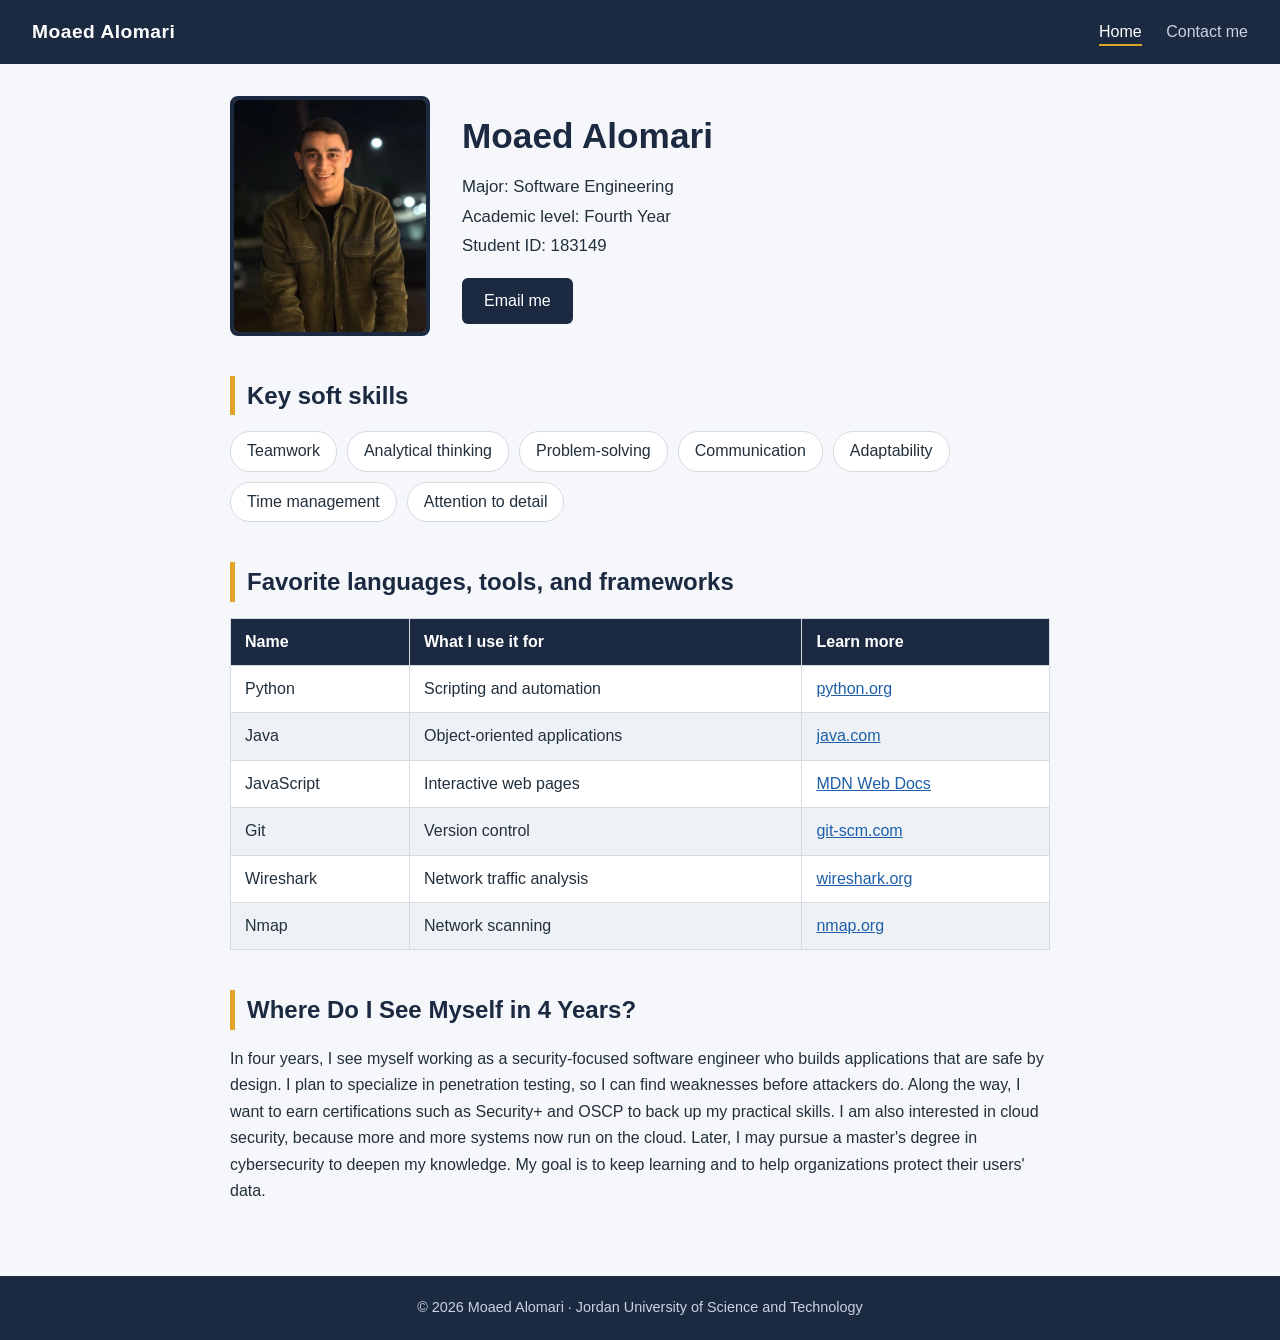
<file: index.html>
<!DOCTYPE html>
<html lang="en">
<head>
  <meta charset="UTF-8">
  <meta name="viewport" content="width=device-width, initial-scale=1">
  <title>183149 - Moaed Alomari</title>
  <link rel="stylesheet" href="style.css">
</head>
<body>
  <header class="site-header">
    <span class="brand">Moaed Alomari</span>
    <nav>
      <a href="index.html" class="active">Home</a>
      <a href="contact.html">Contact me</a>
    </nav>
  </header>

  <main>
    <section class="hero">
      <img src="images/photo.jpg" alt="Portrait of Moaed Alomari" class="photo">
      <div>
        <h1>Moaed Alomari</h1>
        <p class="meta">Major: Software Engineering</p>
        <p class="meta">Academic level: Fourth Year</p>
        <p class="meta">Student ID: 183149</p>
        <a class="button" href="mailto:mkalomari24@cit.just.edu.jo">Email me</a>
      </div>
    </section>

    <section>
      <h2>Key soft skills</h2>
      <ul class="skills">
        <li>Teamwork</li>
        <li>Analytical thinking</li>
        <li>Problem-solving</li>
        <li>Communication</li>
        <li>Adaptability</li>
        <li>Time management</li>
        <li>Attention to detail</li>
      </ul>
    </section>

    <section>
      <h2>Favorite languages, tools, and frameworks</h2>
      <table>
        <thead>
          <tr><th>Name</th><th>What I use it for</th><th>Learn more</th></tr>
        </thead>
        <tbody>
          <tr><td>Python</td><td>Scripting and automation</td><td><a href="https://www.python.org" target="_blank" rel="noopener">python.org</a></td></tr>
          <tr><td>Java</td><td>Object-oriented applications</td><td><a href="https://www.java.com" target="_blank" rel="noopener">java.com</a></td></tr>
          <tr><td>JavaScript</td><td>Interactive web pages</td><td><a href="https://developer.mozilla.org/en-US/docs/Web/JavaScript" target="_blank" rel="noopener">MDN Web Docs</a></td></tr>
          <tr><td>Git</td><td>Version control</td><td><a href="https://git-scm.com" target="_blank" rel="noopener">git-scm.com</a></td></tr>
          <tr><td>Wireshark</td><td>Network traffic analysis</td><td><a href="https://www.wireshark.org" target="_blank" rel="noopener">wireshark.org</a></td></tr>
          <tr><td>Nmap</td><td>Network scanning</td><td><a href="https://nmap.org" target="_blank" rel="noopener">nmap.org</a></td></tr>
        </tbody>
      </table>
    </section>

    <section>
      <h2>Where Do I See Myself in 4 Years?</h2>
      <p>In four years, I see myself working as a security-focused software engineer who builds applications that are safe by design. I plan to specialize in penetration testing, so I can find weaknesses before attackers do. Along the way, I want to earn certifications such as Security+ and OSCP to back up my practical skills. I am also interested in cloud security, because more and more systems now run on the cloud. Later, I may pursue a master's degree in cybersecurity to deepen my knowledge. My goal is to keep learning and to help organizations protect their users' data.</p>
    </section>
  </main>

  <footer>
    <p>&copy; 2026 Moaed Alomari &middot; Jordan University of Science and Technology</p>
  </footer>
</body>
</html>
</file>
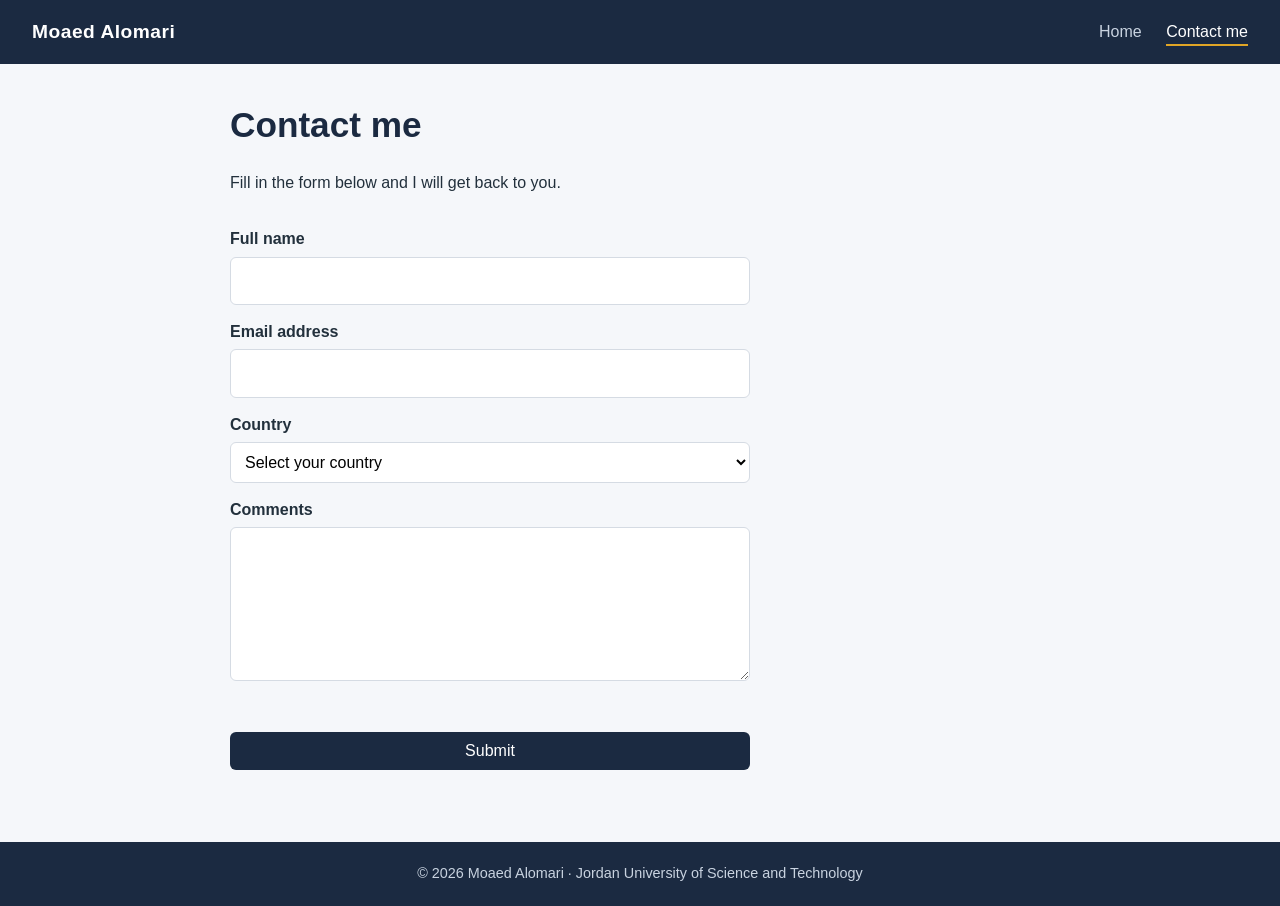
<file: contact.html>
<!DOCTYPE html>
<html lang="en">
<head>
  <meta charset="UTF-8">
  <meta name="viewport" content="width=device-width, initial-scale=1">
  <title>Contact me - 183149 - Moaed Alomari</title>
  <link rel="stylesheet" href="style.css">
</head>
<body>
  <header class="site-header">
    <span class="brand">Moaed Alomari</span>
    <nav>
      <a href="index.html">Home</a>
      <a href="contact.html" class="active">Contact me</a>
    </nav>
  </header>

  <main>
    <section>
      <h1>Contact me</h1>
      <p>Fill in the form below and I will get back to you.</p>

      <form id="contactForm" novalidate>
        <label for="fullName">Full name</label>
        <input type="text" id="fullName" name="fullName">

        <label for="email">Email address</label>
        <input type="email" id="email" name="email">

        <label for="country">Country</label>
        <select id="country" name="country">
          <option value="">Select your country</option>
          <option>Jordan</option>
          <option>Saudi Arabia</option>
          <option>United Arab Emirates</option>
          <option>Egypt</option>
          <option>Palestine</option>
          <option>Lebanon</option>
          <option>Iraq</option>
          <option>Syria</option>
          <option>Kuwait</option>
          <option>Qatar</option>
          <option>United States</option>
          <option>United Kingdom</option>
          <option>Germany</option>
          <option>Other</option>
        </select>

        <label for="comments">Comments</label>
        <textarea id="comments" name="comments" rows="5"></textarea>

        <p id="errorMessage" class="error" role="alert"></p>
        <button type="submit" class="button">Submit</button>
      </form>
    </section>
  </main>

  <footer>
    <p>&copy; 2026 Moaed Alomari &middot; Jordan University of Science and Technology</p>
  </footer>

  <script src="script.js"></script>
</body>
</html>
</file>
<file: style.css>
:root {
  --navy: #1b2a41;
  --paper: #f5f7fa;
  --ink: #22303c;
  --accent: #e0a526;
  --line: #d5dbe3;
  --white: #ffffff;
}

* { box-sizing: border-box; }

body {
  margin: 0;
  font-family: "Segoe UI", Tahoma, Arial, sans-serif;
  line-height: 1.65;
  color: var(--ink);
  background-color: var(--paper);
}

.site-header {
  display: flex;
  justify-content: space-between;
  align-items: center;
  flex-wrap: wrap;
  gap: 8px;
  padding: 16px 32px;
  background-color: var(--navy);
}

.brand {
  color: var(--white);
  font-size: 1.2rem;
  font-weight: 600;
  letter-spacing: 0.5px;
}

nav a {
  color: #c9d3e0;
  text-decoration: none;
  margin-left: 20px;
  padding-bottom: 4px;
  border-bottom: 2px solid transparent;
  transition: color 0.2s, border-color 0.2s;
}

nav a:hover,
nav a.active {
  color: var(--white);
  border-bottom-color: var(--accent);
}

main {
  max-width: 860px;
  margin: 0 auto;
  padding: 32px 20px;
}

section { margin-bottom: 40px; }

h1 { font-size: 2.2rem; margin: 0 0 8px; color: var(--navy); }

h2 {
  color: var(--navy);
  border-left: 5px solid var(--accent);
  padding-left: 12px;
  margin-bottom: 16px;
}

.hero {
  display: flex;
  align-items: center;
  gap: 32px;
  flex-wrap: wrap;
}

.photo {
  width: 200px;
  height: 240px;
  object-fit: cover;
  object-position: top;
  border: 4px solid var(--navy);
  border-radius: 8px;
  background-color: var(--line);
}

.meta { margin: 2px 0; font-size: 1.05rem; }

.button {
  display: inline-block;
  margin-top: 16px;
  padding: 10px 22px;
  background-color: var(--navy);
  color: var(--white);
  border: none;
  border-radius: 6px;
  font-size: 1rem;
  text-decoration: none;
  cursor: pointer;
  transition: background-color 0.2s;
}

.button:hover { background-color: #2c4163; }

.skills {
  list-style: none;
  padding: 0;
  display: flex;
  flex-wrap: wrap;
  gap: 10px;
}

.skills li {
  background-color: var(--white);
  border: 1px solid var(--line);
  border-radius: 20px;
  padding: 6px 16px;
}

table {
  width: 100%;
  border-collapse: collapse;
  background-color: var(--white);
}

th, td {
  border: 1px solid var(--line);
  padding: 10px 14px;
  text-align: left;
}

th { background-color: var(--navy); color: var(--white); }
tbody tr:nth-child(even) { background-color: #eef2f7; }
td a { color: #1d5fa8; }

form {
  display: flex;
  flex-direction: column;
  max-width: 520px;
}

label { margin: 14px 0 4px; font-weight: 600; }

input, select, textarea {
  padding: 10px;
  font: inherit;
  border: 1px solid var(--line);
  border-radius: 6px;
  background-color: var(--white);
}

input:focus, select:focus, textarea:focus, .button:focus-visible, a:focus-visible {
  outline: 3px solid var(--accent);
  outline-offset: 1px;
}

.error { color: #b3261e; min-height: 1.4em; margin: 12px 0 0; }

footer {
  text-align: center;
  padding: 20px;
  font-size: 0.9rem;
  color: #c9d3e0;
  background-color: var(--navy);
}

footer p { margin: 0; }

@media (max-width: 600px) {
  .site-header { padding: 14px 16px; }
  .hero { justify-content: center; text-align: center; }
}
</file>
